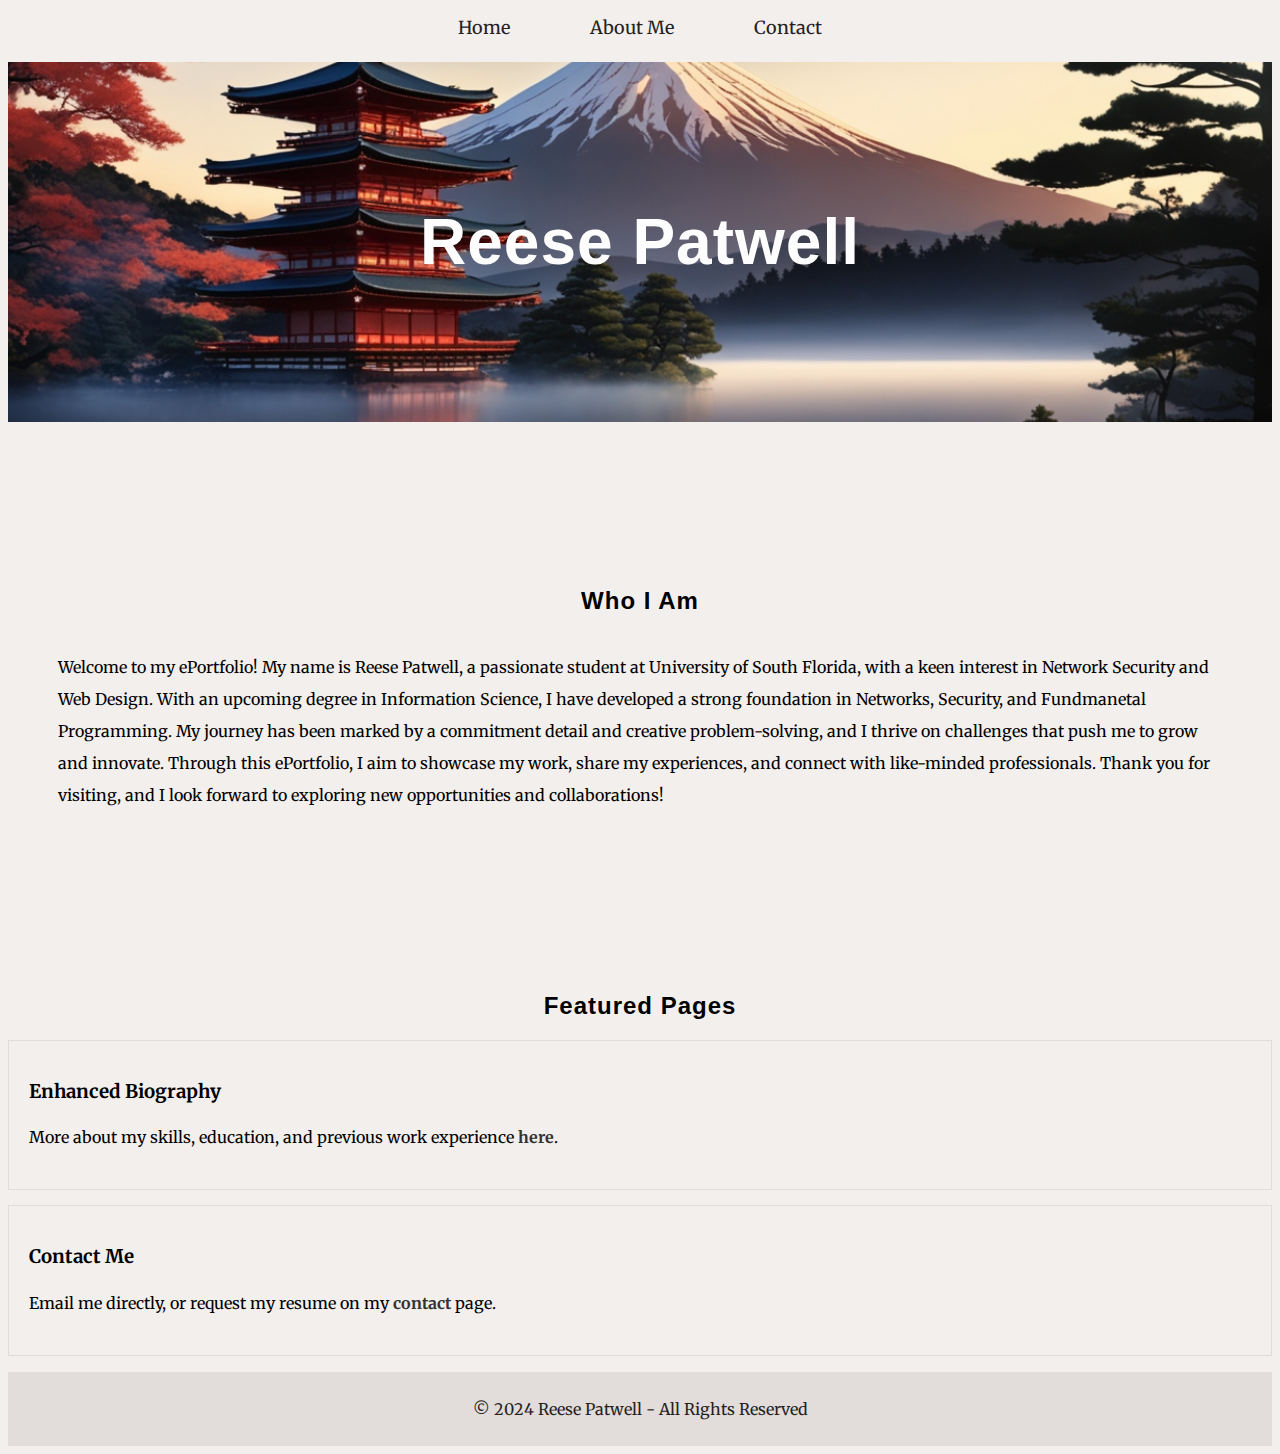
<file: index.html>
<!-- index.html -->

<!DOCTYPE html>
<html lang="en">
<head>
    <meta charset="UTF-8">
    <meta name="viewport" content="width=device-width, initial-scale=1.0">
    <title>Reese Patwell - Eportfolio</title>
    <link rel="stylesheet" href="styles.css">
    <link href="https://fonts.googleapis.com/css?family=Merriweather" rel="stylesheet">
</head>
<body>
    <header>
        <nav>
            <ul>
                <li><a href="index.html">Home</a></li>
                <li><a href="aboutme.html">About Me</a></li>
                <li><a href="contact.html">Contact</a></li>
            </ul>
        </nav>
    </header>
    <div class="mainbody">
        <div class="container">
    
        <h1>Reese Patwell</h1>
       
        </div>
    <div class="mainbio">
        <h2>Who I Am</h2>
        <p>
            Welcome to my ePortfolio! My name is Reese Patwell, a passionate 
            student at University of South Florida, with a keen interest in Network Security and Web Design. 
            With an upcoming degree in Information Science,
             I have developed a strong foundation in Networks, Security, and Fundmanetal Programming.
             My journey has been marked by a commitment detail and creative problem-solving, 
             and I thrive on challenges that push me to grow and innovate. Through this ePortfolio, 
             I aim to showcase my work, share my experiences, and connect with like-minded professionals. Thank you for visiting, and I look forward to exploring new opportunities and collaborations!
            <!-- Add more skills -->
        </p>
    </div>


    <section id="projects">
        <h2>Featured Pages</h2>
        <div class="project">
            <h3>Enhanced Biography</h3>
            <p>More about my skills, education, and previous work experience <a href="aboutme.html">here</a>.</p>
        </div>
        <div class="project">
            <h3>Contact Me</h3>
            <p>Email me directly, or request my resume on my <a href="contact.html">contact</a> page.</p>
        </div>
        <!-- Add more projects -->
    </section>


    </p>
    </div>
</div>
</section>
    <footer>
        <p>© 2024 Reese Patwell - All Rights Reserved</p>
    </footer>
</body>
</html>
</file>
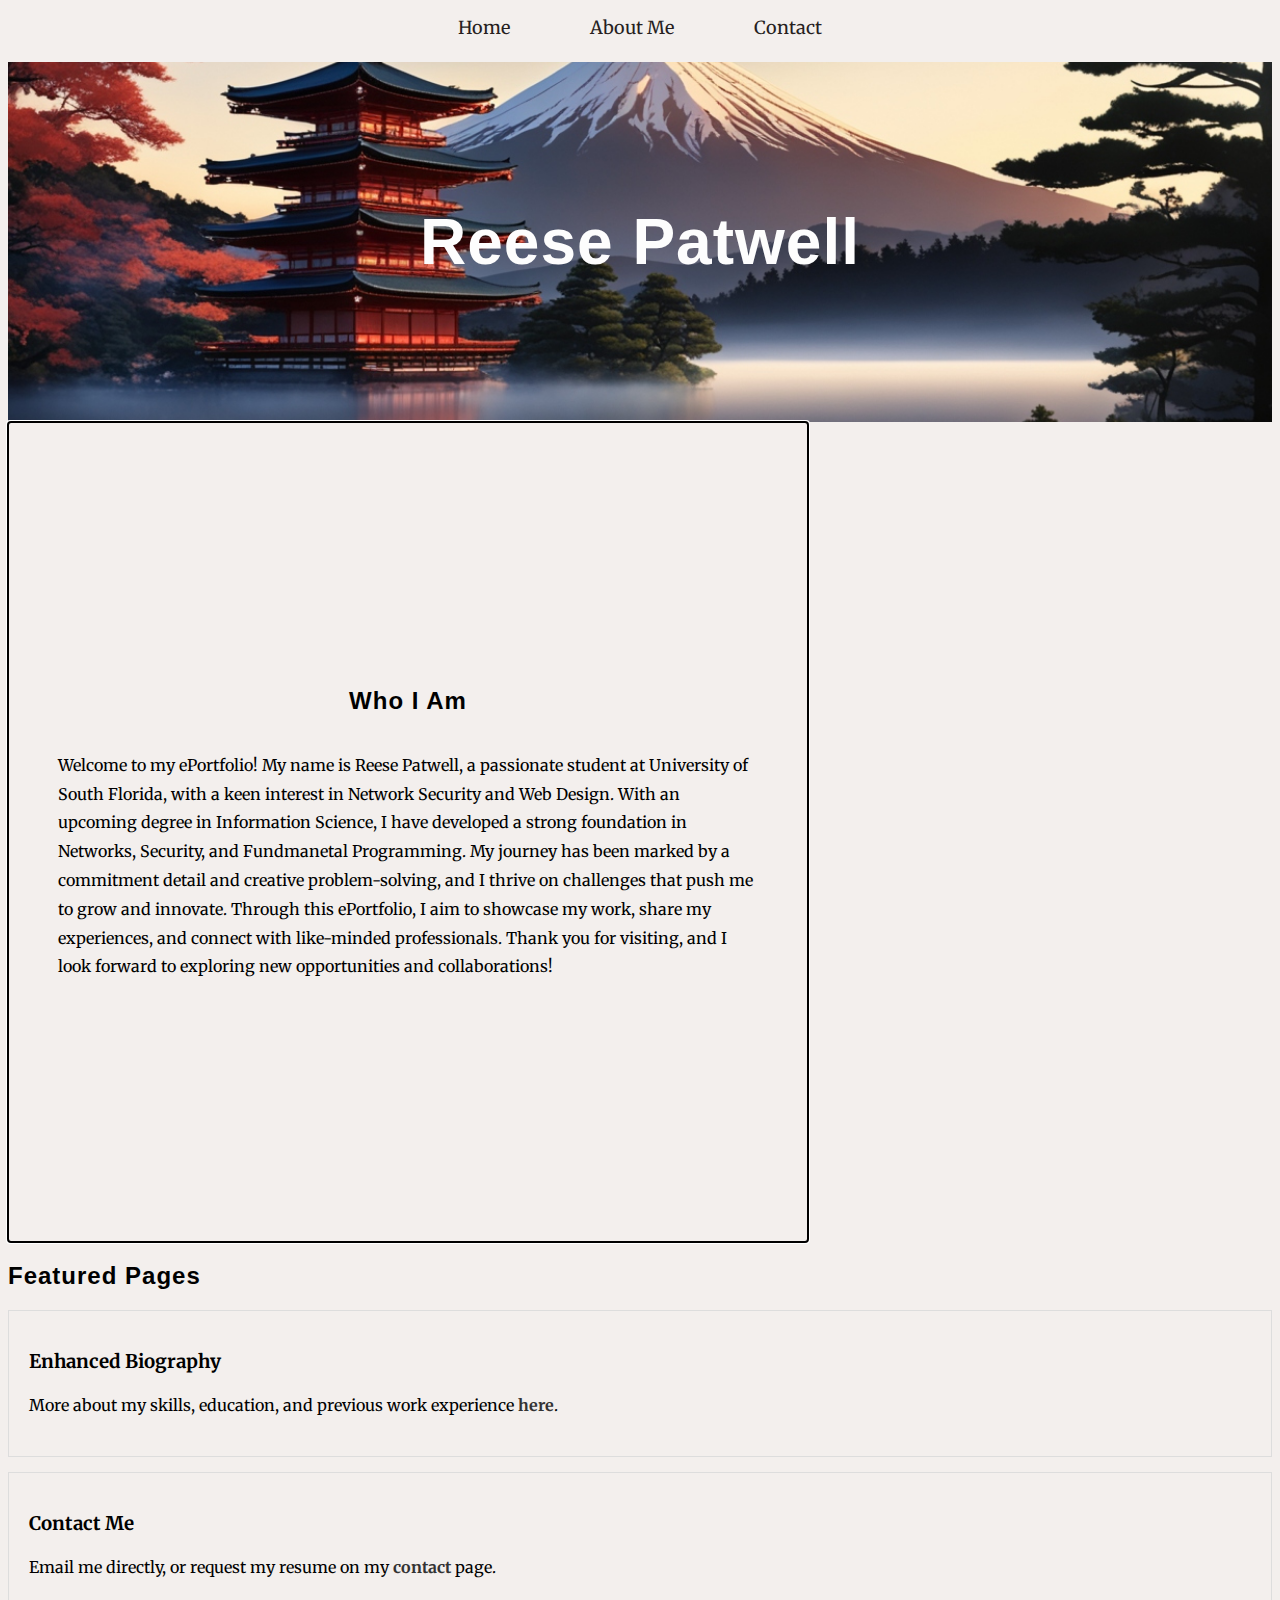
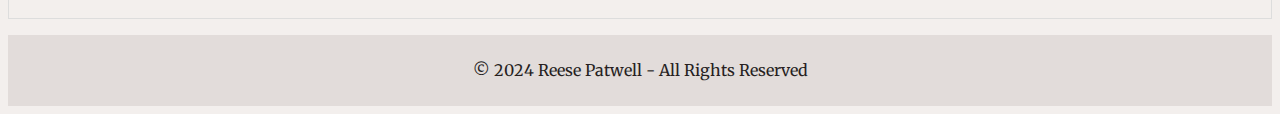
<file: E-Portfolio/index.html>
<!-- index.html -->

<!DOCTYPE html>
<html lang="en">
<head>
    <meta charset="UTF-8">
    <meta name="viewport" content="width=device-width, initial-scale=1.0">
    <title>Reese Patwell - Eportfolio</title>
    <link rel="stylesheet" href="styles.css">
    <link href="https://fonts.googleapis.com/css?family=Merriweather" rel="stylesheet">
</head>
<body>
    <header>
        <nav>
            <ul>
                <li><a href="index.html">Home</a></li>
                <li><a href="aboutme.html">About Me</a></li>
                <li><a href="contact.html">Contact</a></li>
            </ul>
        </nav>
    </header>
    <div class="mainbody">
        <div class="container">
    
        <h1>Reese Patwell</h1>
       
        </div>
    <div class="bio">
        <h2>Who I Am</h2>
        <p>
            Welcome to my ePortfolio! My name is Reese Patwell, a passionate 
            student at University of South Florida, with a keen interest in Network Security and Web Design. 
            With an upcoming degree in Information Science,
             I have developed a strong foundation in Networks, Security, and Fundmanetal Programming.
             My journey has been marked by a commitment detail and creative problem-solving, 
             and I thrive on challenges that push me to grow and innovate. Through this ePortfolio, 
             I aim to showcase my work, share my experiences, and connect with like-minded professionals. Thank you for visiting, and I look forward to exploring new opportunities and collaborations!
            <!-- Add more skills -->
        </p>
    </div>


    <section id="projects">
        <h2>Featured Pages</h2>
        <div class="project">
            <h3>Enhanced Biography</h3>
            <p>More about my skills, education, and previous work experience <a href="#">here</a>.</p>
        </div>
        <div class="project">
            <h3>Contact Me</h3>
            <p>Email me directly, or request my resume on my <a href="#">contact</a> page.</p>
        </div>
        <!-- Add more projects -->
    </section>


    </p>
    </div>
</div>
</section>
    <footer>
        <p>© 2024 Reese Patwell - All Rights Reserved</p>
    </footer>
</body>
</html>
</file>
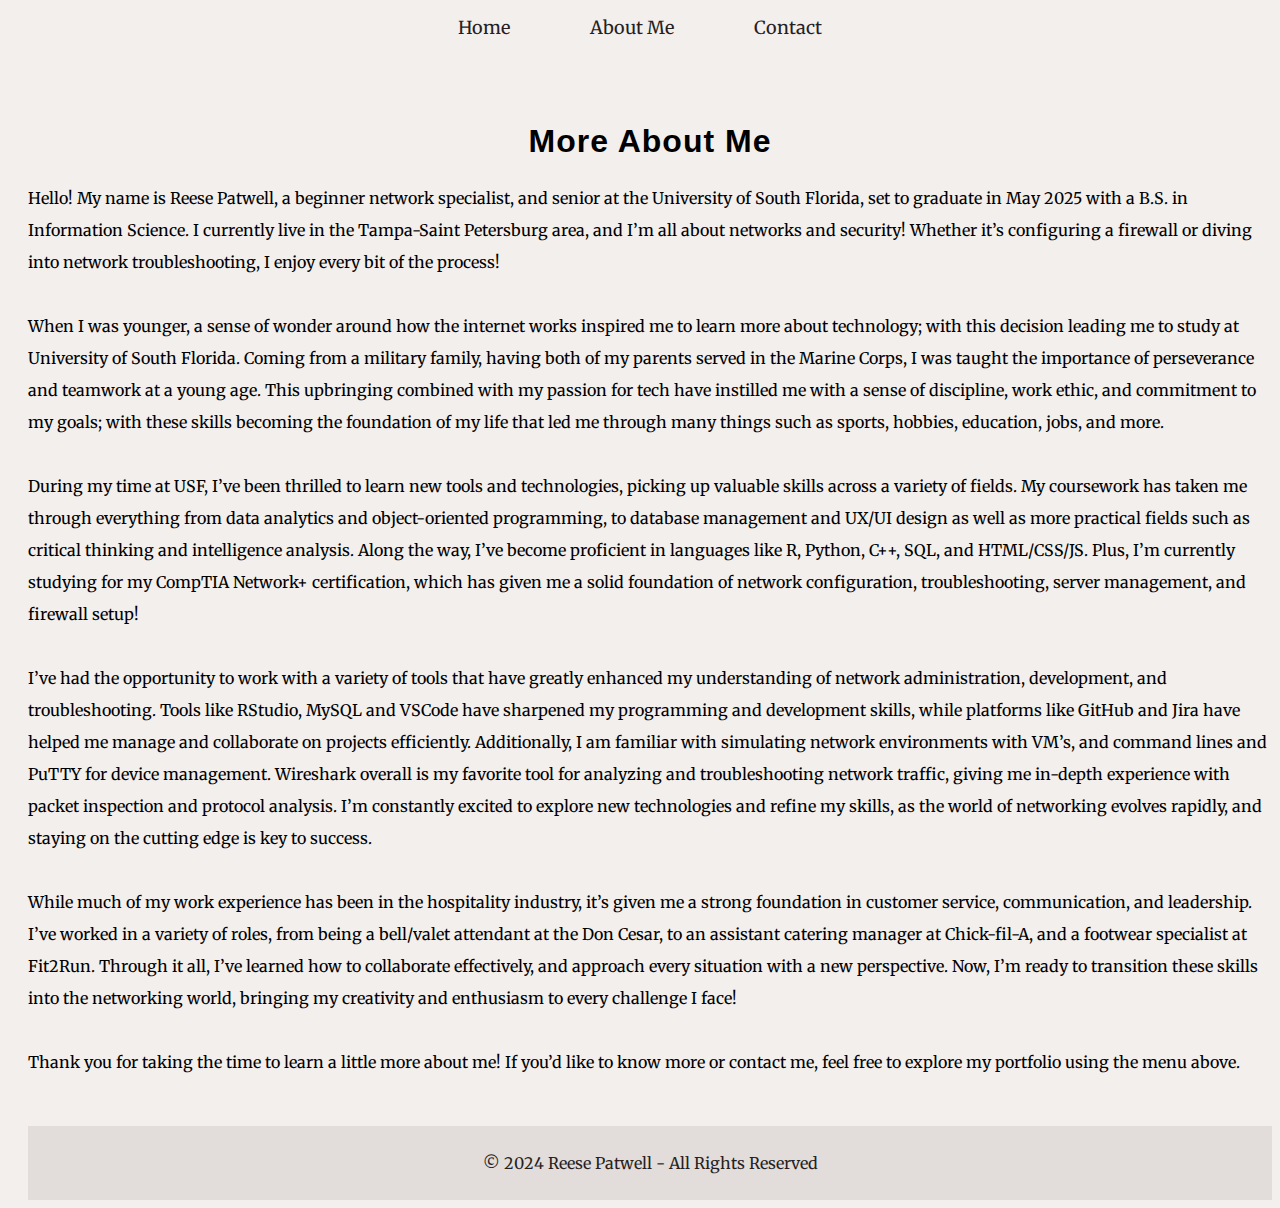
<file: aboutme.html>
<!DOCTYPE html>
<html lang="en">
<head>
    <meta charset="UTF-8">
    <meta name="viewport" content="width=device-width, initial-scale=1.0">
    <title>Reese Patwell - Eportfolio</title>
    <link rel="stylesheet" href="styles.css">
    <link href="https://fonts.googleapis.com/css?family=Merriweather" rel="stylesheet">
</head>
<body>
    <header>
        <nav>
            <ul>
                <li><a href="index.html">Home</a></li>
                <li><a href="aboutme.html">About Me</a></li>
                <li><a href="contact.html">Contact</a></li>
            </ul>
        </nav>
    </header>

    <div class="ebio">
        <h1> More About Me</h1>

        <p> Hello! My name is Reese Patwell, a beginner network specialist, and senior at the University of South Florida, set to graduate in May 2025 with a B.S. in Information Science. I currently live in the Tampa-Saint Petersburg area, and I’m all about networks and security! Whether it’s configuring a firewall or diving into network troubleshooting, I enjoy every bit of the process! <br><br>

            When I was younger, a sense of wonder around how the internet works inspired me to learn more about technology; with this decision leading me to study at University of South Florida. Coming from a military family, having both of my parents served in the Marine Corps, I was taught the importance of perseverance and teamwork at a young age. This upbringing combined with my passion for tech have instilled me with a sense of discipline, work ethic, and commitment to my goals; with these skills becoming the foundation of my life that led me through many things such as sports, hobbies, education, jobs, and more. <br><br>
            
            During my time at USF, I’ve been thrilled to learn new tools and technologies, picking up valuable skills across a variety of fields. My coursework has taken me through everything from data analytics and object-oriented programming, to database management and UX/UI design as well as more practical fields such as critical thinking and intelligence analysis. Along the way, I’ve become proficient in languages like R, Python, C++, SQL, and HTML/CSS/JS. Plus, I’m currently studying for my CompTIA Network+ certification, which has given me a solid foundation of network configuration, troubleshooting, server management, and firewall setup! <br><br>
            
            I’ve had the opportunity to work with a variety of tools that have greatly enhanced my understanding of network administration, development, and troubleshooting. Tools like RStudio, MySQL and VSCode have sharpened my programming and development skills, while platforms like GitHub and Jira have helped me manage and collaborate on projects efficiently. Additionally, I am familiar with simulating network environments with VM’s, and command lines and PuTTY for device management. Wireshark overall is my favorite tool for analyzing and troubleshooting network traffic, giving me in-depth experience with packet inspection and protocol analysis. I’m constantly excited to explore new technologies and refine my skills, as the world of networking evolves rapidly, and staying on the cutting edge is key to success. <br><br>
            While much of my work experience has been in the hospitality industry, it’s given me a strong foundation in customer service, communication, and leadership. I’ve worked in a variety of roles, from being a bell/valet attendant at the Don Cesar, to an assistant catering manager at Chick-fil-A, and a footwear specialist at Fit2Run. Through it all, I’ve learned how to collaborate effectively, and approach every situation with a new perspective. Now, I’m ready to transition these skills into the networking world, bringing my creativity and enthusiasm to every challenge I face! <br><br>
            Thank you for taking the time to learn a little more about me! If you’d like to know more or contact me, feel free to explore my portfolio using the menu above. <br><br>
            </p>
    
    <footer>
        <p>© 2024 Reese Patwell - All Rights Reserved</p>
    </footer>
    </div>
</file>
<file: styles.css>
/* styles.css */

body {
    font-family: 'Merriweather', serif; 
    background-color: #f3efed;
    
}

h1, h2 {
    font-family: 'Lato', sans-serif; 
    letter-spacing: 1px; 
    text-align: center;
}

p { 
    line-height: 2;
}

nav ul {
    display: flex;
    justify-content: center;
    padding: 0;
    list-style-type: none;

}

nav ul li {
    margin: 0 40px; 
    position: sticky;
}

nav ul li a {
    color: rgb(39, 31, 31);
    text-decoration: none;
    font-size: 18px;
    padding-bottom: 5px;

}

nav ul li a:hover {
    color: #f39c12;
}

nav ul li a::after {
    content: "";
    display: block;
    width: 0;
    height: 2px;
    background: #f39c12;
    transition: width .3s;
    margin-top: 5px;
}

nav ul li a:hover::after {
    width: 100%; 
}


.container {
    background-image: url('bg.jpeg');
    background-size: cover;
    background-position: center;
    height: 40vh;
    display: flex;
    width: 100%;
    flex-direction: column;
    justify-content: center;
    align-items: center;
    color: rgb(253, 253, 253);
    font-size: xx-large;
    

}

.mainbio {

    display : flex;
    flex-direction:column;
    justify-content: center;
    padding: 50px;
    text-align: left;
    align-items: center;
    height: 50vh;
    
}



.project {
    margin: 15px 0;
    padding: 20px;
    border: 1px solid #ddd;
    transition: box-shadow 0.3s ease;
}

.project:hover {
    box-shadow: 0 8px 16px rgba(0, 0, 0, 0.2); 
}



button {
    background-color: #333;
    color: white;
    padding: 10px 24px;
    border: none;
    border-radius: 30px;
    cursor: pointer;
    transition: background-color 0.3s ease, transform 0.2s ease;
}

button:hover {
    background-color: #f39c12;
    transform: translateY(-3px); 
}

.project a {
    text-decoration: none;
    color: #333;
    font-weight: bold;
    transition: color 0.3s ease;
}

.project a:hover {
    color: #f39c12;
    text-decoration: underline;
}

.ebio {

    text-align: left;
    padding-left: 20px;
    padding-top: 40px;

    
}

.contact{
    font-size: x-large;
    text-align: center;
    padding-top: 150px;
}
footer {
    background-color: #e2dcda;
    color: rgb(39, 31, 31);
    text-align: center;
    padding: 5px 0;
    margin-top: 10px;
    margin: 0px;
    position: relative;
    bottom: 0;
    width: 100%;
}

form {
    display: flex;
    flex-direction: column;
}

label {
    margin-bottom: 5px;
    font-weight: bold;
}

input, textarea {
    padding: 10px;
    margin-bottom: 15px;
    border: 1px solid #ccc;
    font-size: 16px;
    width: 100%;
}
</file>
<file: E-Portfolio/styles.css>
/* styles.css */

body {
    font-family: 'Merriweather', serif; 
    background-color: #f3efed;
    
}

h1, h2 {
    font-family: 'Lato', sans-serif;  /* Adding a modern sans-serif font for headings */
    letter-spacing: 1px; /* Adding space between letters for modern feel */
}

p { 
    line-height: 1.8;
}

nav ul {
    display: flex;
    justify-content: center;
    padding: 0;
    list-style-type: none;

}

nav ul li {
    margin: 0 40px; 
    position: sticky;/* Reduced spacing for a sleek look */
}

nav ul li a {
    color: rgb(39, 31, 31);
    text-decoration: none;
    font-size: 18px;
    padding-bottom: 5px;

}

nav ul li a:hover {
    color: #f39c12;
}

nav ul li a::after {
    content: "";
    display: block;
    width: 0;
    height: 2px;
    background: #f39c12;
    transition: width .3s;
    margin-top: 5px;
}

nav ul li a:hover::after {
    width: 100%;  /* Adds a sleek hover underline effect */
}


.container {
    background-image: url('bg.jpeg');
    background-size: cover;
    background-position: center;
    height: 40vh;
    display: flex;
    width: 100%;
    flex-direction: column;
    justify-content: center;
    align-items: center;
    color: rgb(253, 253, 253);
    font-size: xx-large;
    

}

.bio {

    display : flex;
    max-width: 700px;
    flex-direction:column;
    justify-content: center;
    padding: 50px;
    text-align: left;
    outline: auto;
    align-items: center;
    height: 80vh;
    
}


/* Projects Hover Animation */
.project {
    margin: 15px 0;
    padding: 20px;
    border: 1px solid #ddd;
    transition: box-shadow 0.3s ease;
}

.project:hover {
    box-shadow: 0 8px 16px rgba(0, 0, 0, 0.2); /* Add shadow effect */
}


/* Button Hover Animation */
button {
    background-color: #333;
    color: white;
    padding: 10px 24px;
    border: none;
    border-radius: 30px; /* Rounded button for sleek look */
    cursor: pointer;
    transition: background-color 0.3s ease, transform 0.2s ease;
}

button:hover {
    background-color: #f39c12;
    transform: translateY(-3px);  /* Button pop effect on hover */
}

.project a {
    text-decoration: none;
    color: #333;
    font-weight: bold;
    transition: color 0.3s ease;
}

.project a:hover {
    color: #f39c12;
    text-decoration: underline;
}

.lowspace {
    padding: px;
}

footer {
    background-color: #e2dcda;
    color: rgb(39, 31, 31);
    text-align: center;
    padding: 5px 0;
    margin-top: 10px;
    margin: 0px;
    position: relative;
    bottom: 0;
    width: 100%;
}
</file>
